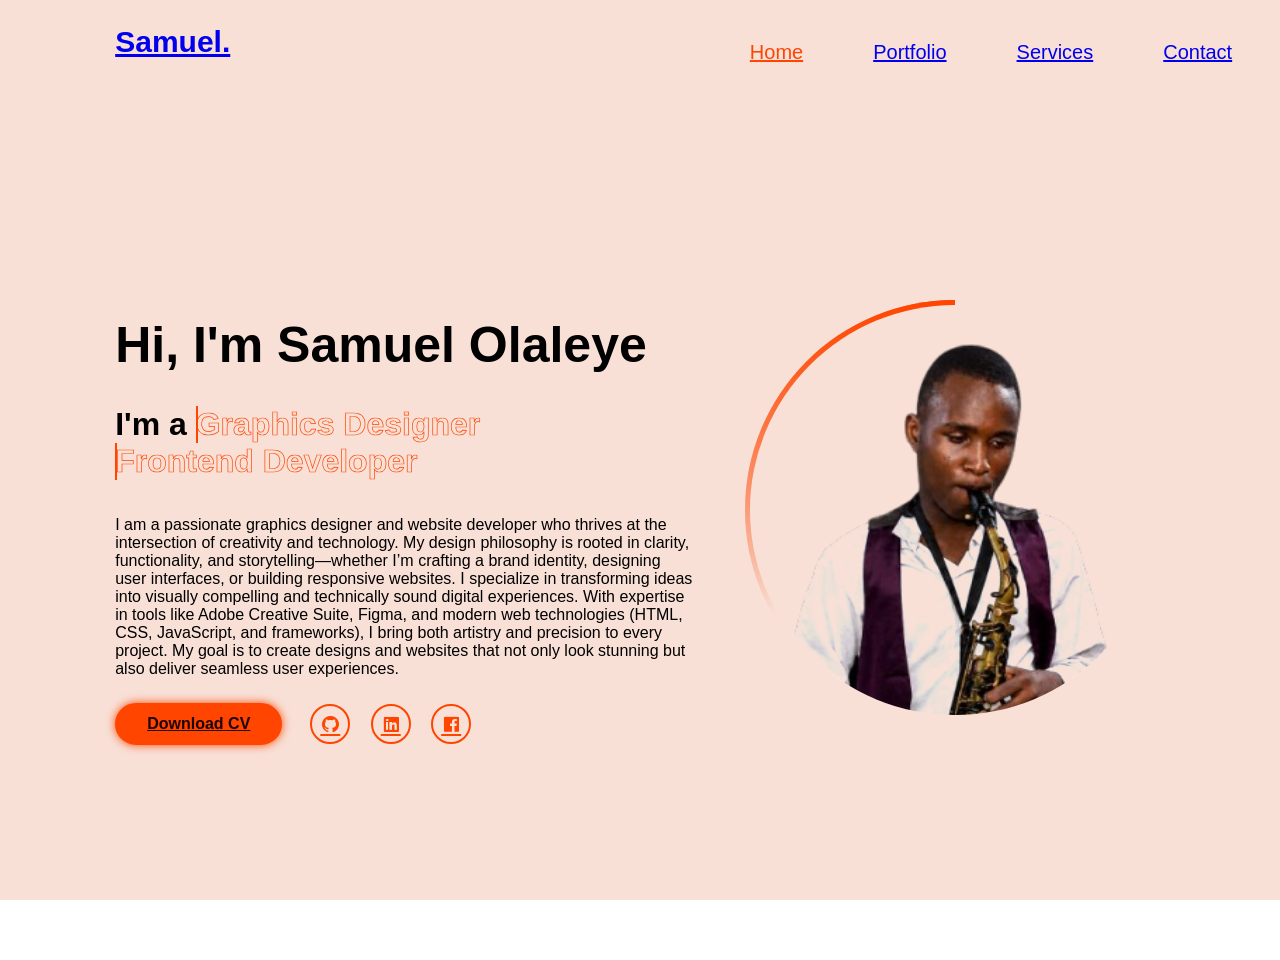
<file: index.html>
<!DOCTYPE html>
<html lang="en">
    <!--HTML-->
    <head>
        <title>OLA GRAPHICS PORTFOLIO</title>
        <link rel="stylesheet" href="style.css">
        <link href='https://unpkg.com/boxicons@2.1.4/css/boxicons.min.css' rel='stylesheet'>
    </head>
    <body>
        <nav class="navbar">
            <a href="#" class="logo">Samuel.</a>
            <ul>
                <li class="active"><a href="#">Home</a></li>
                <li><a href="#">Portfolio</a></li>
                <li><a href="#">Services</a></li>
                <li><a href="#">Contact</a></li>
            </ul>
        </nav>
        <div class="bar-animation">
            <div class="bar" style="--i:6"></div>
            <div class="bar" style="--i:5"></div>
            <div class="bar" style="--i:4"></div>
            <div class="bar" style="--i:3"></div>
            <div class="bar" style="--i:2"></div>
            <div class="bar" style="--i:1"></div>
        </div>
        <section class="home">
            <div class="home-info">
                <h1>Hi, I'm Samuel Olaleye</h1>
                <h2>I'm a
                    <span style="--i:2" data-text="Graphics Designer">Graphics Designer</span>
                    <span style="--i:1" data-text="Frontend Developer">Frontend Developer</span>
                </h2>
                <p>I am a passionate graphics designer and website developer who thrives at the intersection of creativity and technology. My design philosophy is rooted in clarity, functionality, and storytelling—whether I’m crafting a brand identity, designing user interfaces, or building responsive websites. I specialize in transforming ideas into visually compelling and technically sound digital experiences. With expertise in tools like Adobe Creative Suite, Figma, and modern web technologies (HTML, CSS, JavaScript, and frameworks), I bring both artistry and precision to every project. My goal is to create designs and websites that not only look stunning but also deliver seamless user experiences.</p>
                <div class="btn-sci">
                    <a href="#" class="btn"> Download CV </a>
                    <div class="sci">
                        <a href="#"><i class='bx bxl-github'></i></a>
                        <a href="#"><i class='bx bxl-linkedin-square'></i></a>
                        <a href="#"><i class='bx bxl-facebook-square'></i></a>
                    </div>
                </div>
            </div>
            <div class="home-img">
                <div class="img-box">
                    <div class="img-item">
                        <img src="./asset/myphoto.png">
                    </div>
                </div>
            </div>
        </section>
    </body>
</html>
</file>
<file: style.css>
body{
    margin: 0;
    padding: 0;
    box-sizing: border-box;
    font-family: Arial, sans-serif;
    text-decoration: none; 
}
.navbar{
    position: fixed;
    left: 0;
    top: 0;
    width: 90%;
    padding: 25px 9%;
    display: flex;
    justify-content: space-between;
    z-index: 100;
    visibility: hidden;
    opacity: 0;
    animation: show-content 1.5s linear forwards;
    animation-delay: 1.2s;
}
@keyframes show-content {
    100% {
        visibility: visible;
        opacity: 1;
    }
}
.navbar .logo{
    font-size: 30px;
    font-weight: 700;
}
.navbar ul{
    display: flex;
    
}
.navbar ul li {
    list-style:none;
    margin-left: 35px;
    margin-right: 35px;
}
.navbar ul li a{
    font-size: 20px;
    font-weight: 500;
    transition: 0.5s;
}
.navbar ul li:hover a, .navbar ul li.active a {
    color: orangered;
}
.home{
    display: flex;
    align-items: center;
    gap: 50px;
    height: 100vh;
    padding: 60px 9% 0;
    color: black;
    visibility: hidden;
    opacity: 0;
    animation: show-content 1.5s linear forwards;
    animation-delay: 1.6s;
}
    
.home-info h1{
    font-size: 50px;
}
.home-info h2{
    display: inline-block;
    font-size: 32px;
    margin-top: -10px;
}
.home-info h2 span {
    position: relative;
    display: inline-block;
    color: transparent;
    -webkit-text-stroke: .7px orangered;
    animation: display-text 8s linear infinite;
    animation-delay: calc(-4s * var(--i));
}
@keyframes display-text{
    25%, 100% {
        display: none;
    }
}
.home-info h2 span::before{
    content: attr(data-text);
    position:absolute;
    width: 0;
    border-right: 2px solid orangered;
    color: orangered;
    white-space: nowrap;
    overflow: hidden;
    animation: fill-text 4s infinite;
}
@keyframes fill-text {
    10%, 100% {
        width: 0;
    }
    70%, 90% {
        width: 100%;
    }
}
.home-info p{
    font-size: 16px;
    margin: 10px 0 25px;
}
.home-info .btn-sci{
    display: flex;
    align-items: center;
}
.btn {
    display: inline-block;
    padding: 10px 30px;
    background: orangered;
    border: 2px solid orangered;
    border-radius:40px;
    box-shadow: 0 0 10px orangered;
    font-size:16px;
    color:#1a0202;
    font-weight: 600;
    transition: .5s;
}
.btn:hover{
    background: transparent;
    color: orangered;
    box-shadow: none;
}
    
.home-info .btn-sci .sci{
    margin-left: 20px;
}
.home-info .btn-sci .sci a{
    display: inline-flex;
    padding: 8px;
    border: 2px solid orangered;
    border-radius: 50%;
    font-size: 20px;
    color: orangered;
    margin: 0 8px;
    transition: .5s;
}
.home-info .btn-sci .sci a:hover {
    background: orangered;
    color: #1a0202;
    box-shadow: 0 0 10px orangered;
}
.home-img .img-box{
    position: relative;
    width: 32vw;
    height: 32vw;
    border-radius: 50%;
    padding: 5px;
    display: flex;
    justify-content: center;
    align-items: center;
    overflow: hidden;
}
.home-img .img-box::before, 
.home-img .img-box::after{
    content: '';
    position: absolute;
    width: 500px;
    height: 500px;
    background: conic-gradient(transparent, transparent, transparent, orangered);
    transform: rotate(0deg);
    animation: rotate-border 10s linear infinite;
}
.home-img .img-box::after{
    animation-delay: -5s;
}
@keyframes rotate-border {
    100% {
        transform: rotate(360deg);
    }
}
.home-img .img-box .img-item {
    position: relative;
    width: 100%;
    height: 100%;
    background: rgb(248, 224, 215);
    border-radius: 50%;
    border: 1px rgb(248, 224, 215);
    display: flex;
    justify-content: center;
    z-index: 1;
    overflow: hidden;
}
.home-img .img-box .img-item img {
    position: absolute;
    display: block;
    width: 210%;
    object-fit: cover;
    mix-blend-mode: darken;
}
.bar-animation {
    position:absolute;
    width: 100%;
    height: 100%;
    display: flex;
    z-index: -1;
}
.bar-animation .bar {
    width: 100%;
    height: 100%;
    background: rgb(248, 224, 215);
    transform: translateY(-100%);
    animation: show-bars .5s ease-in-out forwards;
    animation-delay: calc(.1s * var(--i));
}
@keyframes show-bars {
    100%{
        transform: translateY(0%);
    }
}
</file>
